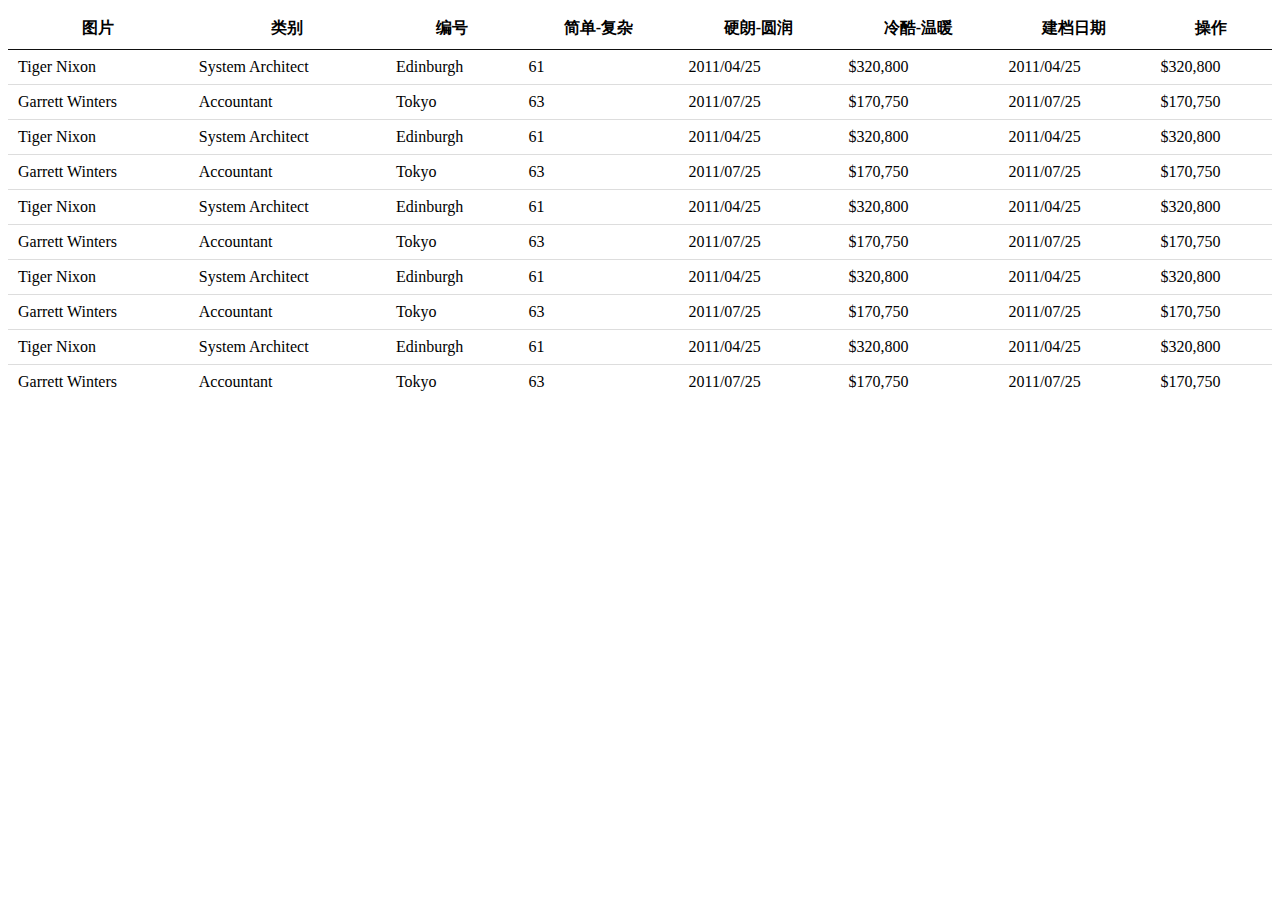
<file: fzkb/materialManage.html>
<!DOCTYPE html>
<html>

	<head>
		<meta charset="UTF-8">
		<title></title>
		<link rel="stylesheet" href="css/datatable/datatables.min.css" />
	</head>

	<body>
		
		<table id="example" class="display" cellspacing="0" width="100%">
			<thead>
				<tr>
					<th>图片</th>
					<th>类别</th>
					<th>编号</th>
					<th>简单-复杂</th>
					<th>硬朗-圆润</th>
					<th>冷酷-温暖</th>
					<th>建档日期</th>
					<th>操作</th>
				</tr>
			</thead>

			<tbody>
				<tr>
					<td>Tiger Nixon</td>
					<td>System Architect</td>
					<td>Edinburgh</td>
					<td>61</td>
					<td>2011/04/25</td>
					<td>$320,800</td>
					<td>2011/04/25</td>
					<td>$320,800</td>
				</tr>
				<tr>
					<td>Garrett Winters</td>
					<td>Accountant</td>
					<td>Tokyo</td>
					<td>63</td>
					<td>2011/07/25</td>
					<td>$170,750</td>
					<td>2011/07/25</td>
					<td>$170,750</td>
				</tr>
				<tr>
					<td>Tiger Nixon</td>
					<td>System Architect</td>
					<td>Edinburgh</td>
					<td>61</td>
					<td>2011/04/25</td>
					<td>$320,800</td>
					<td>2011/04/25</td>
					<td>$320,800</td>
				</tr>
				<tr>
					<td>Garrett Winters</td>
					<td>Accountant</td>
					<td>Tokyo</td>
					<td>63</td>
					<td>2011/07/25</td>
					<td>$170,750</td>
					<td>2011/07/25</td>
					<td>$170,750</td>
				</tr>
				<tr>
					<td>Tiger Nixon</td>
					<td>System Architect</td>
					<td>Edinburgh</td>
					<td>61</td>
					<td>2011/04/25</td>
					<td>$320,800</td>
					<td>2011/04/25</td>
					<td>$320,800</td>
				</tr>
				<tr>
					<td>Garrett Winters</td>
					<td>Accountant</td>
					<td>Tokyo</td>
					<td>63</td>
					<td>2011/07/25</td>
					<td>$170,750</td>
					<td>2011/07/25</td>
					<td>$170,750</td>
				</tr>
				<tr>
					<td>Tiger Nixon</td>
					<td>System Architect</td>
					<td>Edinburgh</td>
					<td>61</td>
					<td>2011/04/25</td>
					<td>$320,800</td>
					<td>2011/04/25</td>
					<td>$320,800</td>
				</tr>
				<tr>
					<td>Garrett Winters</td>
					<td>Accountant</td>
					<td>Tokyo</td>
					<td>63</td>
					<td>2011/07/25</td>
					<td>$170,750</td>
					<td>2011/07/25</td>
					<td>$170,750</td>
				</tr>
				<tr>
					<td>Tiger Nixon</td>
					<td>System Architect</td>
					<td>Edinburgh</td>
					<td>61</td>
					<td>2011/04/25</td>
					<td>$320,800</td>
					<td>2011/04/25</td>
					<td>$320,800</td>
				</tr>
				<tr>
					<td>Garrett Winters</td>
					<td>Accountant</td>
					<td>Tokyo</td>
					<td>63</td>
					<td>2011/07/25</td>
					<td>$170,750</td>
					<td>2011/07/25</td>
					<td>$170,750</td>
				</tr>

			</tbody>
		</table>
	</body>
	<script type="text/javascript" src="js/lib/jquery-2.1.0.js"></script>
	<script type="text/javascript" src="js/lib/datatables.min.js"></script>
	<script type="text/javascript">
		$(document).ready(function() {
			$('#example').DataTable({
				"bLengthChange": false,
				"oLanguage": {
					"sLengthMenu": "每页显示 _MENU_ 条记录",
					"sZeroRecords": "抱歉， 没有找到",
					"sInfo": "从 _START_ 到 _END_ /共 _TOTAL_ 条数据",
					"sInfoEmpty": "没有数据",
					"sInfoFiltered": "(从 _MAX_ 条数据中检索)",
					"oPaginate": {
						"sFirst": "首页",
						"sPrevious": "前一页",
						"sNext": "后一页",
						"sLast": "尾页"
					}
				},
				"aoColumns": [{
					"mData": 'id',
					"sTitle": "ID"
				}, {
					"mData": 'name',
					"sTitle": "Name"
				}, {
					"mData": 'age',
					"sTitle": "Age",
					"mRender": function(data, type, row) {
						return data;
					}
				}, {
					"mData": 'work',
					"sTitle": "Work",
					"bSortable": true
				}],
				/* 
				 * fnInitComplete 
				 * 表格初始化完成后的回调 
				 */
				"fnInitComplete": function() {

				},
				/* 
				 * fnDrawCallback 
				 * 表格绘制完成后的回调 
				 */
				"fnDrawCallback": function() {

				},
				/* 
				 * 数据源url，ajax请求路径 
				 */
				"sAjaxSource": "xx/xx/xxx/xxx/xxx"
			});
		});
	</script>

</html>
</file>
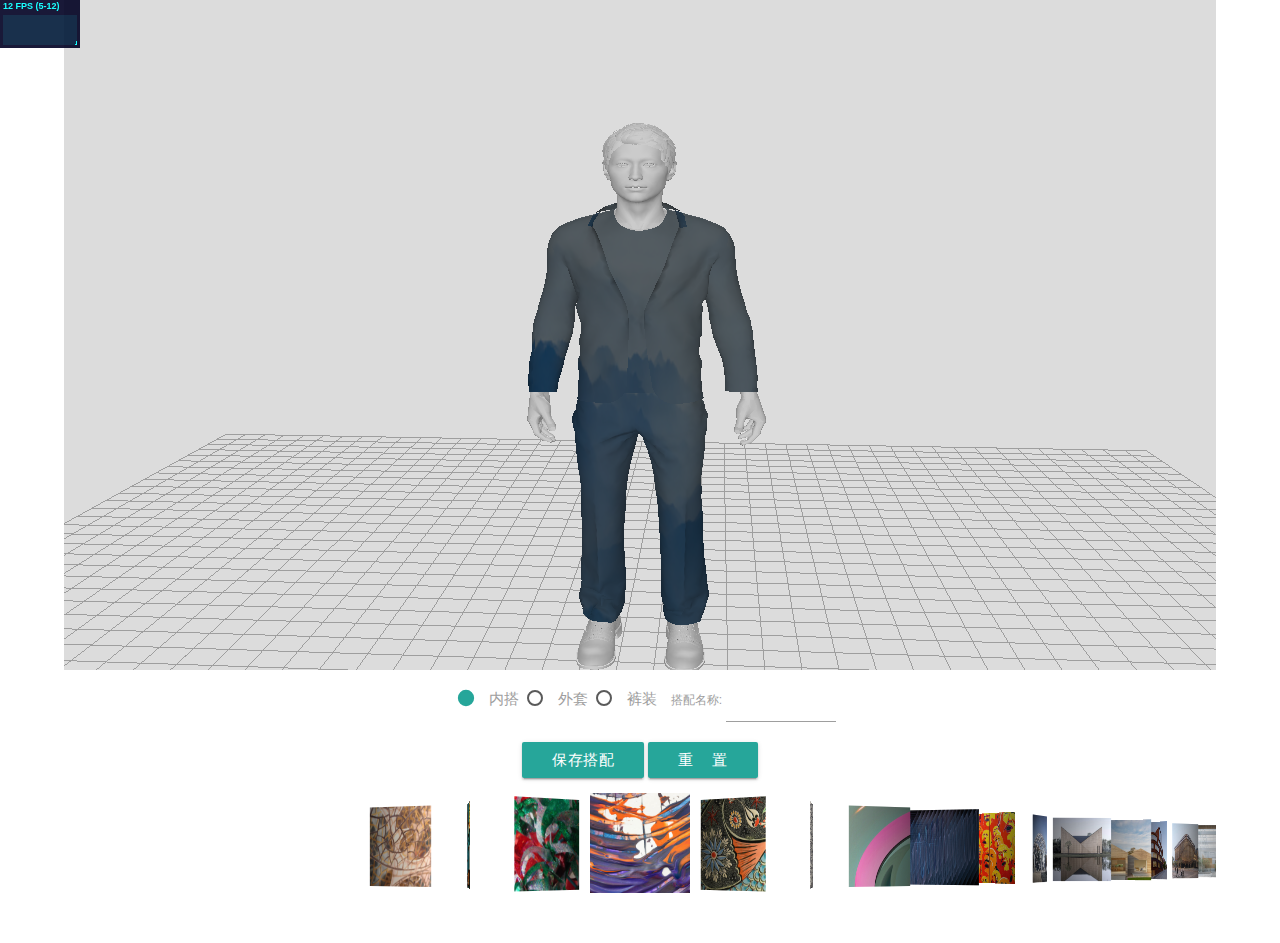
<file: fzkb/mobile.html>
<!DOCTYPE html>
<html lang="en">

	<head>
		<meta charset="utf-8">
		<title>Swiper demo</title>
		<link rel="stylesheet" href="css/materialize/materialize.css" />
		<link href="https://fonts.googleapis.com/icon?family=Material+Icons" rel="stylesheet">
		<meta name="viewport" content="width=device-width, initial-scale=1, minimum-scale=1, maximum-scale=1">

		<!-- Link Swiper's CSS -->
		<link rel="stylesheet" href="css/swiper/swiper.min.css">
		<!-- Demo styles -->
		<style>
			body {
				background: #fff;
				font-family: Helvetica Neue, Helvetica, Arial, sans-serif;
				font-size: 14px;
				color: #000;
				margin: 0;
				padding: 0;
				text-align:center;
			}
			
			.swiper-container {
				width: 90%;
				padding-top: 15px;
				padding-bottom: 50px;
			}
			
			.swiper-slide {
				background-position: center;
				background-size: cover;
				width: 100px;
				height: 100px;
			}
			
			#matchNameLabel {
				position: relative;
				left: 10px;
			}
			
			#matchName {
				width: 110px;
				position: relative;
				left: 10px;
				color: white;
			}
			
			button {
				color: rgba(127, 255, 255, 0.75);
				background: transparent;
				outline: 1px solid rgba(127, 255, 255, 0.75);
				border: 0px;
				padding: 5px 10px;
				cursor: pointer;
			}
			
			button:hover {
				background-color: rgba(0, 255, 255, 0.5);
			}
			
			button:active {
				color: #000000;
				background-color: rgba(0, 255, 255, 0.75);
			}
			
			.btnClass{
				text-align: center;
			}
		</style>
	</head>

	<body>
		<!-- Swiper -->
		<div id="modelContainer" class="modelContent">

		</div>
		<div class="selectArea">
			<input name="clothingGroup" type="radio" value="0" id="underwear" checked="checked" />
			<label for="underwear">内搭</label>

			<input name="clothingGroup" type="radio" value="1" id="cloth" />
			<label for="cloth">外套</label>

			<input name="clothingGroup" type="radio" value="2" id="trousers" />
			<label for="trousers">裤装</label>

			<label id="matchNameLabel" for="matchName">搭配名称:</label>
			<input id="matchName" type="text" class="validate">

			
		</div>
		<div class="btnClass">
			<a class="waves-effect waves-light btn" id="saveMatchBtn">保存搭配</a>
			<a class="waves-effect waves-light btn" id="resetBtn">重&nbsp;&nbsp;&nbsp;&nbsp;置</a>
		</div>
		<div class="swiper-container">
			<div class="swiper-wrapper">
				<div class="swiper-slide" style="background-image:url(img/1_1.jpg)"></div>
				<div class="swiper-slide" style="background-image:url(img/1_2.jpg)"></div>
				<div class="swiper-slide" style="background-image:url(img/1_3.jpg)"></div>
				<div class="swiper-slide" style="background-image:url(img/1_4.jpg)"></div>
				<div class="swiper-slide" style="background-image:url(img/1_5.jpg)"></div>
				<div class="swiper-slide" style="background-image:url(img/1_6.jpg)"></div>
				<div class="swiper-slide" style="background-image:url(img/1_7.jpg)"></div>
				<div class="swiper-slide" style="background-image:url(img/1_8.jpg)"></div>
				<div class="swiper-slide" style="background-image:url(img/1_9.jpg)"></div>
				<div class="swiper-slide" style="background-image:url(img/2_1.jpg)"></div>
				<div class="swiper-slide" style="background-image:url(img/2_2.jpg)"></div>
				<div class="swiper-slide" style="background-image:url(img/2_3.jpg)"></div>
				<div class="swiper-slide" style="background-image:url(img/2_4.jpg)"></div>
				<div class="swiper-slide" style="background-image:url(img/2_5.jpg)"></div>
				<div class="swiper-slide" style="background-image:url(img/2_6.jpg)"></div>
				<div class="swiper-slide" style="background-image:url(img/2_7.jpg)"></div>
				<div class="swiper-slide" style="background-image:url(img/2_8.jpg)"></div>
				<div class="swiper-slide" style="background-image:url(img/2_9.jpg)"></div>
				<div class="swiper-slide" style="background-image:url(img/3_1.jpg)"></div>
				<div class="swiper-slide" style="background-image:url(img/3_2.jpg)"></div>
				<div class="swiper-slide" style="background-image:url(img/3_3.jpg)"></div>
				<div class="swiper-slide" style="background-image:url(img/3_4.jpg)"></div>
				<div class="swiper-slide" style="background-image:url(img/3_5.jpg)"></div>
				<div class="swiper-slide" style="background-image:url(img/3_6.jpg)"></div>
				<div class="swiper-slide" style="background-image:url(img/3_7.jpg)"></div>
				<div class="swiper-slide" style="background-image:url(img/3_8.jpg)"></div>
				<div class="swiper-slide" style="background-image:url(img/3_9.jpg)"></div>
			</div>
			<!-- Add Pagination 
        <div class="swiper-pagination"></div>-->
		</div>

		<!-- Swiper JS -->
		<script src="js/lib/three.js"></script>
		<script src="js/lib/tween.min.js"></script>
		<script src="js/controls/TrackballControls.js"></script>
		<script src="js/renderers/CSS3DRenderer.js"></script>
		<script src="js/lib/jquery-2.1.0.js"></script>
		<script src="js/materialize/materialize.js"></script>
		<script src="js/controls/OrbitControls.js"></script>
		<script src="js/curves/NURBSCurve.js"></script>
		<script src="js/curves/NURBSUtils.js"></script>
		<script src="js/loaders/FBXLoader.js"></script>

		<script src="js/Detector.js"></script>
		<script src="js/lib/stats.min.js"></script>
		<script src="js/lib/inflate.min.js"></script>
		<script src="js/src/3dmodel_mobile.js" async="async"></script>
		<script src="js/swiper/swiper.min.js"></script>

		<!-- Initialize Swiper -->
		<script>
			var swiper = new Swiper('.swiper-container', {
				effect: 'coverflow',
				grabCursor: true,
				centeredSlides: true,
				slidesPerView: 'auto',
				initialSlide: 3,
				coverflow: {
					rotate: 50,
					stretch: 0,
					depth: 100,
					modifier: 1,
					slideShadows: true
				}
			});
			
			var underwear;
			var greatcoat;
			var trousers;

			$(document).ready(function(){
				$(".swiper-slide").click(function(){
					var radioVal = $('input[name="clothingGroup"]:checked').val();
					var urlStr = $(this).css('background-image');
					var imageUrl = urlStr.substring(4,urlStr.length - 1);
					
					var texture = new THREE.Texture();
					var tLoader = new THREE.ImageLoader(manager);
			
					tLoader.load(imageUrl, function(image) {
						texture.image = image;
						texture.needsUpdate = true;
						texture.wrapS = THREE.RepeatWrapping;
						texture.wrapT = THREE.RepeatWrapping;
						texture.repeat.set(1, 1);
			
						if(radioVal == 0) { //内搭
							underwearObject.traverse(function(child) {
								if(child instanceof THREE.Mesh) {
									child.material.map = texture;
								}
							});
							underwear = imageUrl;
						} else if(radioVal == 1) { //外套
							overcoatObject.traverse(function(child) {
								if(child instanceof THREE.Mesh) {
									child.material.map = texture;
								}
							});
							greatcoat = imageUrl;
						} else if(radioVal == 2) { //裤装
							trouserObject.traverse(function(child) {
								if(child instanceof THREE.Mesh) {
									child.material.map = texture;
								}
							});
							trousers = imageUrl;
						}
					});
				});
				
				$("#resetBtn").click(function() {

					$("#matchName").val("");
			
					var texture = new THREE.Texture();
					var tLoader = new THREE.ImageLoader(manager);
					var imageUrl = "img/5_9.jpg";
					tLoader.load(imageUrl, function(image) {
						texture.image = image;
						texture.needsUpdate = true;
						texture.wrapS = THREE.RepeatWrapping;
						texture.wrapT = THREE.RepeatWrapping;
						texture.repeat.set(1, 1);
					});
					
					underwearObject.traverse(function(child) {
						if(child instanceof THREE.Mesh) {
							child.material.map = texture;
						}
					});
					underwear = "";
			
					overcoatObject.traverse(function(child) {
						if(child instanceof THREE.Mesh) {
							child.material.map = texture;
						}
					});
					greatcoat = "";
			
					trouserObject.traverse(function(child) {
						if(child instanceof THREE.Mesh) {
							child.material.map = texture;
						}
					});
					trousers = imageUrl;
				});
				
				$("#saveMatchBtn").click(function() {
					var name = $("#matchName").val();
					if(name == null || name == "") {
						Materialize.toast('请输入名称!', 4000);
						return;
					}
			
					if(underwear == null || underwear == "") {
						Materialize.toast('选择内衣贴图!', 4000);
						return;
					}
			
					if(greatcoat == null || greatcoat == "") {
						Materialize.toast('请外套名称!', 4000);
						return;
					}
			
					if(trousers == null || trousers == "") {
						Materialize.toast('请裤装名称!', 4000);
						return;
					}
			
				});
				
			});
		</script>
	</body>

</html>
</file>
